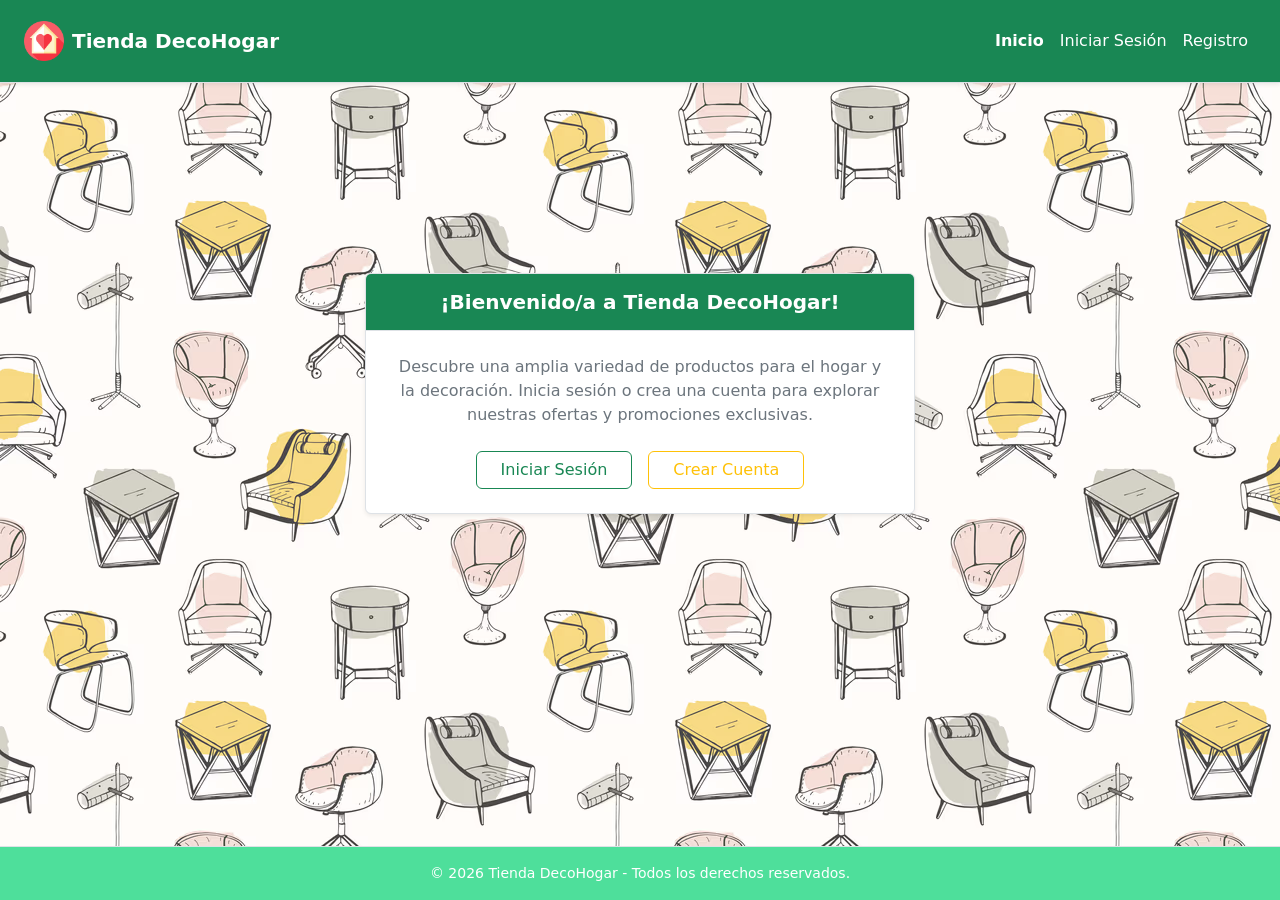
<file: index.html>
<!doctype html>
<html lang="es">
  <head>
    <meta charset="UTF-8" />
    <meta name="viewport" content="width=device-width, initial-scale=1.0" />
    <title>Inicio | DecoHogar</title>
    <link rel="icon" type="image/png" href="assets/favicon.png" />
    <link href="https://cdn.jsdelivr.net/npm/bootstrap@5.3.3/dist/css/bootstrap.min.css" rel="stylesheet" />
    <script src="https://cdn.jsdelivr.net/npm/bootstrap@5.3.3/dist/js/bootstrap.bundle.min.js"></script>
    <link rel="stylesheet" href="assets/style.css" />
  </head>
  <body class="d-flex flex-column min-vh-100 bg-light">
    <header class="navbar-header bg-success border-bottom py-2 px-4 shadow-sm">
      <nav class="navbar navbar-expand-lg navbar-light">
        <div class="container-fluid px-0">
          <a class="navbar-brand d-flex align-items-center gap-2" href="index.html">
            <img src="assets/favicon.png" alt="Logo" width="40" height="40" />
            <span class="fw-bold text-white">Tienda DecoHogar</span>
          </a>
          <button
            class="navbar-toggler"
            type="button"
            data-bs-toggle="collapse"
            data-bs-target="#navbarNav"
            aria-controls="navbarNav"
            aria-expanded="false"
            aria-label="Menú de navegación">
            <span class="navbar-toggler-icon"></span>
          </button>
          <div class="collapse navbar-collapse" id="navbarNav">
            <ul class="navbar-nav ms-auto">
              <li class="nav-item">
                <a class="nav-link active fw-bold text-white" href="index.html">Inicio</a>
              </li>
              <li class="nav-item">
                <a class="nav-link text-white" href="login.html">Iniciar Sesión</a>
              </li>
              <li class="nav-item">
                <a class="nav-link text-white" href="registro.html">Registro</a>
              </li>
            </ul>
          </div>
        </div>
      </nav>
    </header>

    <main class="container my-auto py-5 d-flex justify-content-center align-items-center">
      <div class="card border shadow-sm w-100">
        <div class="card-header text-center bg-success border-bottom py-3">
          <h2 class="h5 mb-0 fw-bold text-white">¡Bienvenido/a a Tienda DecoHogar!</h2>
        </div>
        <div class="card-body p-4 text-center">
          <p class="text-secondary mb-4">
            Descubre una amplia variedad de productos para el hogar y la decoración. Inicia sesión o
            crea una cuenta para explorar nuestras ofertas y promociones exclusivas.
          </p>
          <div class="d-flex justify-content-center gap-3">
            <a href="login.html" class="btn btn-outline-success px-4">Iniciar Sesión</a>
            <a href="registro.html" class="btn btn-outline-warning px-4">Crear Cuenta</a>
          </div>
        </div>
      </div>
    </main>

    <footer class="border-top py-3 text-center text-muted small mt-auto">
      <div class="container text-white">
        <p class="mb-0">© 2026 Tienda DecoHogar - Todos los derechos reservados.</p>
      </div>
    </footer>
  </body>
</html>
</file>
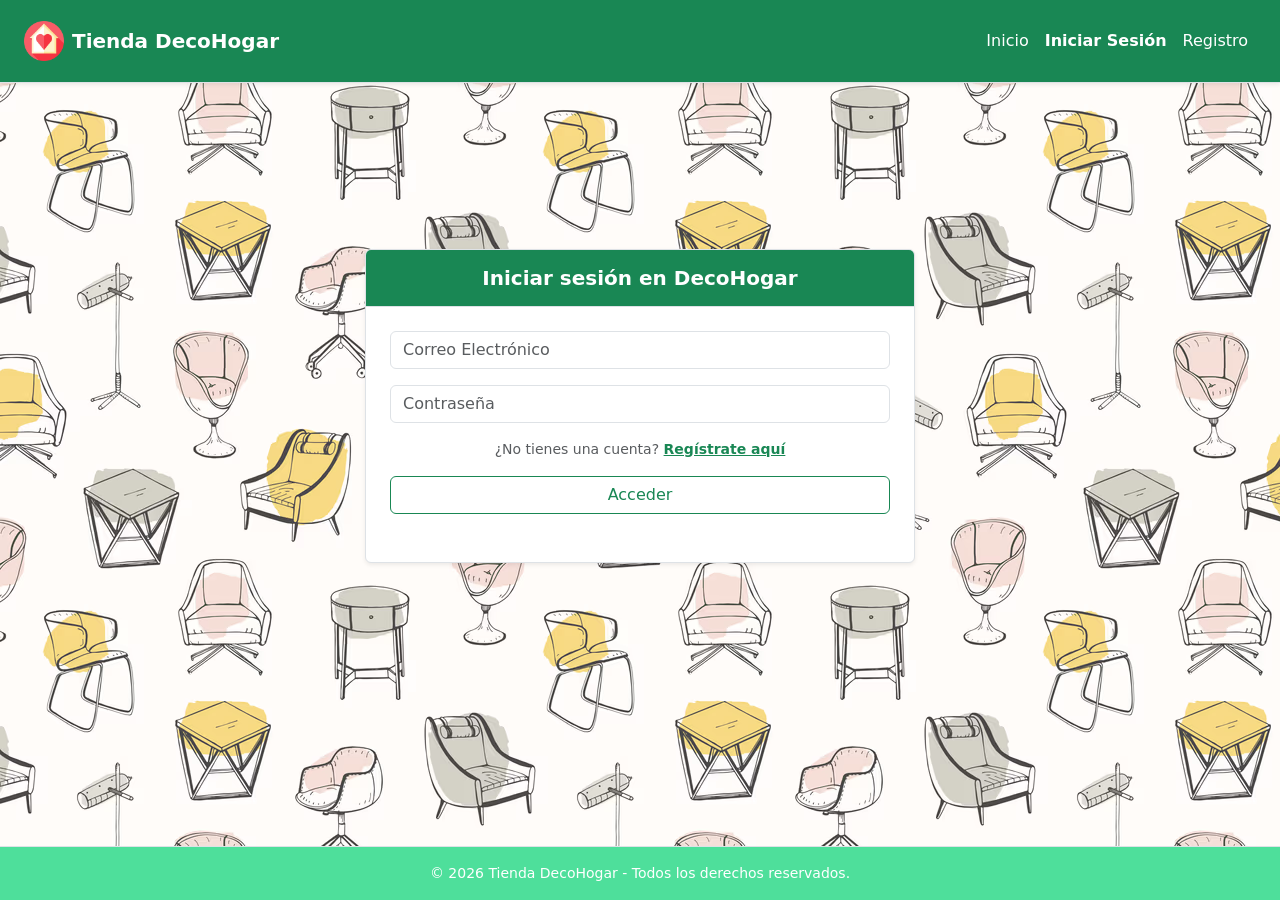
<file: login.html>
<!doctype html>
<html lang="es">
  <head>
    <meta charset="UTF-8" />
    <meta name="viewport" content="width=device-width, initial-scale=1.0" />
    <title>Iniciar Sesión | DecoHogar</title>
    <link rel="icon" type="image/png" href="assets/favicon.png" />
    <link href="https://cdn.jsdelivr.net/npm/bootstrap@5.3.3/dist/css/bootstrap.min.css" rel="stylesheet" />
    <script src="https://cdn.jsdelivr.net/npm/bootstrap@5.3.3/dist/js/bootstrap.bundle.min.js"></script>
    <link rel="stylesheet" href="assets/style.css" />
    <script src="js/login.js" defer></script>
  </head>
  <body class="d-flex flex-column min-vh-100 bg-light">
    <header class="navbar-header bg-success border-bottom py-2 px-4 shadow-sm">
      <nav class="navbar navbar-expand-lg navbar-light">
        <div class="container-fluid px-0">
          <a class="navbar-brand d-flex align-items-center gap-2" href="index.html">
            <img src="assets/favicon.png" alt="Logo" width="40" height="40" />
            <span class="fw-bold text-white">Tienda DecoHogar</span>
          </a>
          <button
            class="navbar-toggler"
            type="button"
            data-bs-toggle="collapse"
            data-bs-target="#navbarNav"
            aria-controls="navbarNav"
            aria-expanded="false"
            aria-label="Menú de navegación">
            <span class="navbar-toggler-icon"></span>
          </button>
          <div class="collapse navbar-collapse" id="navbarNav">
            <ul class="navbar-nav ms-auto">
              <li class="nav-item">
                <a class="nav-link text-white" href="index.html">Inicio</a>
              </li>
              <li class="nav-item">
                <a class="nav-link active fw-bold text-white" href="login.html">Iniciar Sesión</a>
              </li>
              <li class="nav-item">
                <a class="nav-link text-white" href="registro.html">Registro</a>
              </li>
            </ul>
          </div>
        </div>
      </nav>
    </header>

    <main class="container my-auto py-5 d-flex justify-content-center align-items-center">
      <div class="card border shadow-sm w-100">
        <div class="card-header text-center bg-success border-bottom py-3">
          <h2 class="h5 mb-0 fw-bold text-white">Iniciar sesión en DecoHogar</h2>
        </div>
        <div class="card-body p-4 text-center">
          <form id="login" class="mb-4">
            <div class="mb-3">
              <input
                type="email"
                class="form-control"
                name="email"
                placeholder="Correo Electrónico"
                required />
            </div>
            <div class="mb-3">
              <input
                type="password"
                class="form-control"
                name="password"
                placeholder="Contraseña"
                required />
            </div>
            <p class="text-muted small mb-3">
              ¿No tienes una cuenta?
              <a href="registro.html" class="text-success fw-bold">Regístrate aquí</a>
            </p>
            <div
              id="mensaje-error"
              class="alert alert-danger d-none text-start small mb-3"
              role="alert"></div>
            <button type="submit" class="btn btn-outline-success w-100">Acceder</button>
          </form>
        </div>
      </div>
    </main>

    <footer class="border-top py-3 text-center text-muted small mt-auto">
      <div class="container text-white">
        <p class="mb-0">© 2026 Tienda DecoHogar - Todos los derechos reservados.</p>
      </div>
    </footer>
  </body>
</html>
</file>
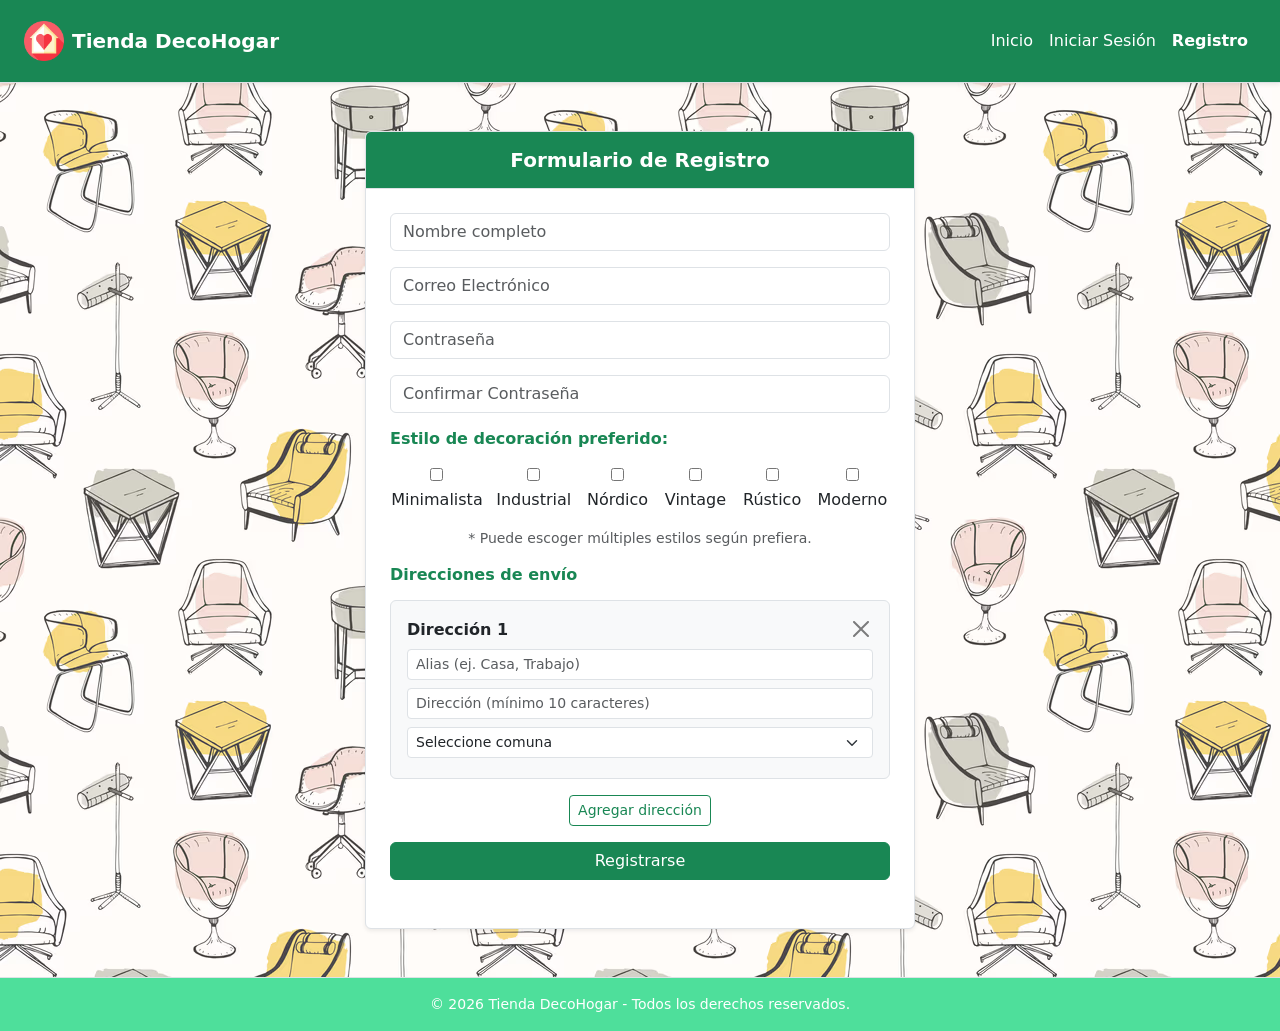
<file: registro.html>
<!doctype html>
<html lang="es">
  <head>
    <meta charset="UTF-8" />
    <meta name="viewport" content="width=device-width, initial-scale=1.0" />
    <title>Registro | DecoHogar</title>
    <link rel="icon" type="image/png" href="assets/favicon.png" />
    <link href="https://cdn.jsdelivr.net/npm/bootstrap@5.3.3/dist/css/bootstrap.min.css" rel="stylesheet" />
    <script src="https://cdn.jsdelivr.net/npm/bootstrap@5.3.3/dist/js/bootstrap.bundle.min.js"></script>
    <link rel="stylesheet" href="assets/style.css" />
  </head>
  <body
    class="d-flex flex-column min-vh-100 bg-light">
    <header class="navbar-header bg-success border-bottom py-2 px-4 shadow-sm">
      <nav class="navbar navbar-expand-lg navbar-light">
        <div class="container-fluid px-0">
          <a class="navbar-brand d-flex align-items-center gap-2" href="index.html">
            <img src="assets/favicon.png" alt="Logo" width="40" height="40" />
            <span class="fw-bold text-white">Tienda DecoHogar</span>
          </a>
          <button
            class="navbar-toggler"
            type="button"
            data-bs-toggle="collapse"
            data-bs-target="#navbarNav"
            aria-controls="navbarNav"
            aria-expanded="false"
            aria-label="Menú de navegación">
            <span class="navbar-toggler-icon"></span>
          </button>
          <div class="collapse navbar-collapse" id="navbarNav">
            <ul class="navbar-nav ms-auto">
              <li class="nav-item">
                <a class="nav-link text-white" href="index.html">Inicio</a>
              </li>
              <li class="nav-item">
                <a class="nav-link text-white" href="login.html">Iniciar Sesión</a>
              </li>
              <li class="nav-item">
                <a class="nav-link active fw-bold text-white" href="registro.html">Registro</a>
              </li>
            </ul>
          </div>
        </div>
      </nav>
    </header>

    <main class="container my-auto py-5 d-flex justify-content-center align-items-center">
      <div class="card border shadow-sm w-100">
        <div class="card-header text-center bg-success border-bottom py-3">
          <h2 class="h5 mb-0 fw-bold text-white">Formulario de Registro</h2>
        </div>
        <div class="card-body p-4 text-center">
          <form action="registro.html" method="post" class="mb-4">
            <div class="mb-3">
              <input
                type="text"
                class="form-control"
                id="inputNombre"
                name="nombre"
                placeholder="Nombre completo"
                required />
            </div>
            <div class="mb-3">
              <input
                type="email"
                class="form-control"
                id="emailInput"
                name="email"
                placeholder="Correo Electrónico"
                required />
            </div>
            <div class="mb-3">
              <input
                type="password"
                class="form-control"
                id="passwordInput"
                name="password"
                placeholder="Contraseña"
                required />
            </div>
            <div class="mb-3">
              <input
                type="password"
                class="form-control"
                id="confirmPasswordInput"
                name="confirm_password"
                placeholder="Confirmar Contraseña"
                required />
            </div>
            <h3 class="h6 mb-3 fw-semibold text-start text-success">
              Estilo de decoración preferido:
            </h3>
            <fieldset class="form-group mb-3">
              <div>
                <input type="checkbox" id="minimalista" name="minimalista" />
                <label for="minimalista">Minimalista</label>
              </div>
              <div>
                <input type="checkbox" id="industrial" name="industrial" />
                <label for="industrial">Industrial</label>
              </div>
              <div>
                <input type="checkbox" id="nordico" name="nordico" />
                <label for="nordico">Nórdico</label>
              </div>
              <div>
                <input type="checkbox" id="vintage" name="vintage" />
                <label for="vintage">Vintage</label>
              </div>
              <div>
                <input type="checkbox" id="rustico" name="rustico" />
                <label for="rustico">Rústico</label>
              </div>
              <div>
                <input type="checkbox" id="moderno" name="moderno" />
                <label for="moderno">Moderno</label>
              </div>
            </fieldset>
            <p class="text-muted small">* Puede escoger múltiples estilos según prefiera.</p>

            <h3 class="h6 mb-3 fw-semibold text-start text-success">Direcciones de envío</h3>
            <div id="direcciones"></div>
            <button type="button" class="btn btn-outline-success btn-sm mb-3" id="btn-agregar">
              Agregar dirección
            </button>

            <button type="submit" class="btn btn-success w-100">Registrarse</button>
          </form>
        </div>
      </div>
    </main>

    <footer class="border-top py-3 text-center text-muted small mt-auto">
      <div class="container text-white">
        <p class="mb-0">© 2026 Tienda DecoHogar - Todos los derechos reservados.</p>
      </div>
    </footer>
    <script src="js/registro.js"></script>
  </body>
</html>
</file>
<file: assets/style.css>
body {
  background-image: url("fondo.png");
  background-repeat: repeat;
}

main.container > .card {
  width: 100%;
  max-width: 550px;
}

fieldset.form-group {
  display: flex;
  flex-direction: row;
  gap: 10px;
}

footer {
  background-color: #4edf9b;
}
</file>
